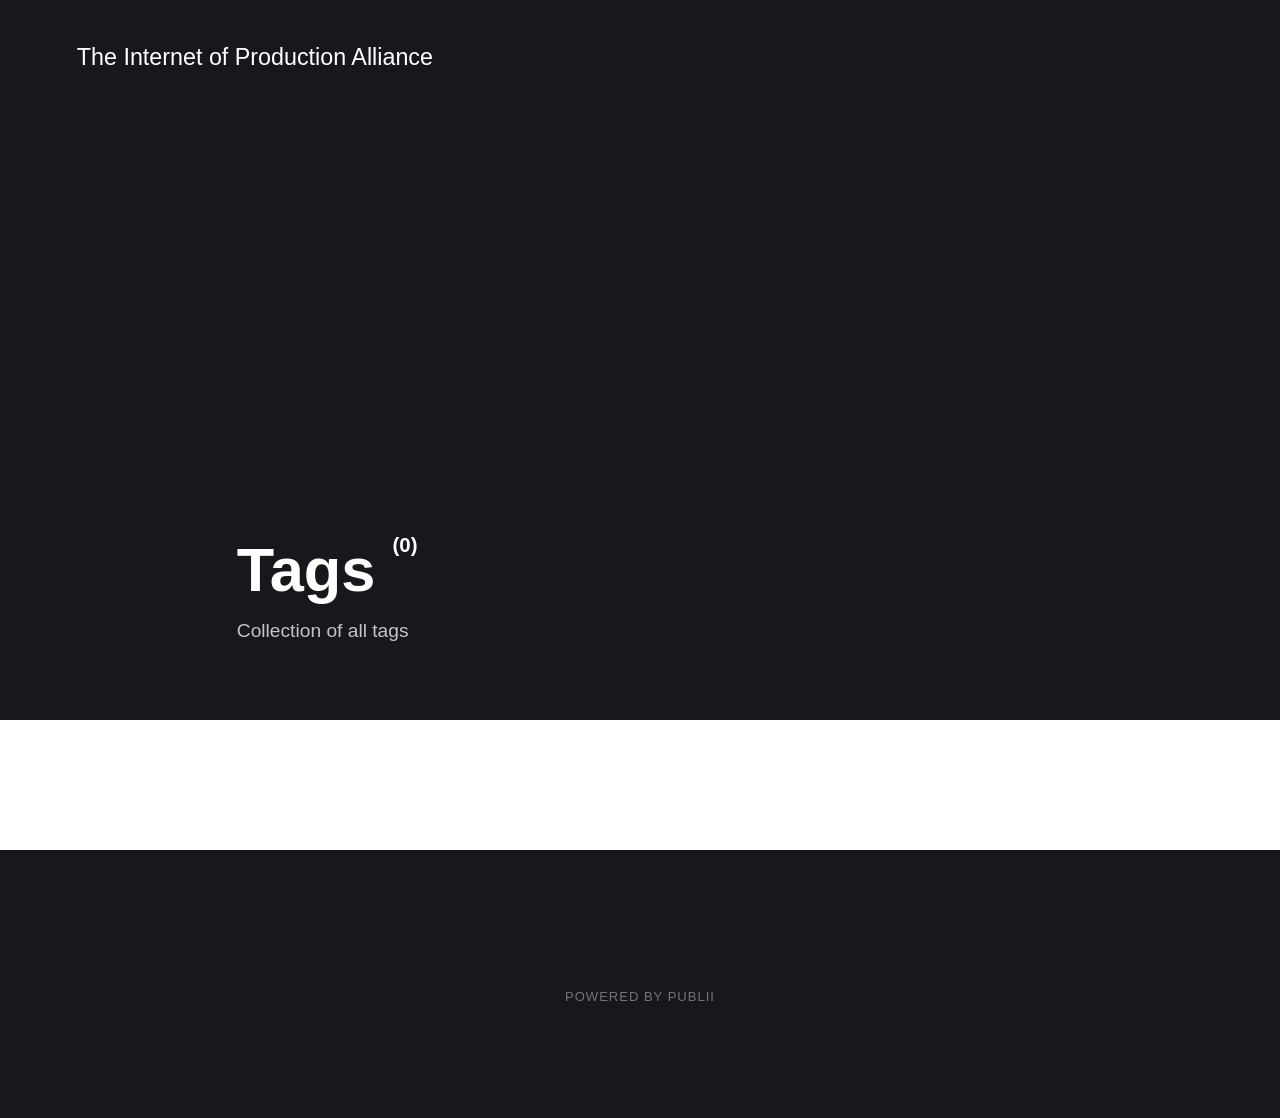
<file: tags/index.html>
<!DOCTYPE html><html lang="en-gb"><head><meta charset="utf-8"><meta http-equiv="X-UA-Compatible" content="IE=edge"><meta name="viewport" content="width=device-width,initial-scale=1"><title>All tags - The Internet of Production Alliance</title><meta name="robots" content="noindex, follow"><meta name="generator" content="Publii Open-Source CMS for Static Site"><link rel="stylesheet" href="./../assets/css/style.css?v=e2ea34ff3a90361e8464f530cc25bb71"><script type="application/ld+json">{"@context":"http://schema.org","@type":"Organization","name":"The Internet of Production Alliance","url":"./../"}</script></head><body><div class="site-container"><header class="top" id="js-header"><a class="logo" href="./../">The Internet of Production Alliance</a></header><main><div class="hero"><header class="hero__content"><div class="wrapper"><h1>Tags <sup>(0)</sup></h1><p>Collection of all tags</p></div></header></div><div class="wrapper"><ul class="feed feed--grid"></ul></div></main><footer class="footer"><div class="footer__copyright"><p>Powered by Publii</p></div><button onclick="backToTopFunction()" id="backToTop" class="footer__bttop" aria-label="Back to top" title="Back to top"><svg><use xlink:href="./../assets/svg/svg-map.svg#toparrow"/></svg></button></footer></div><script>window.publiiThemeMenuConfig = {    
        mobileMenuMode: 'sidebar',
        animationSpeed: 300,
        submenuWidth: 'auto',
        doubleClickTime: 500,
        mobileMenuExpandableSubmenus: true, 
        relatedContainerForOverlayMenuSelector: '.top',
   };</script><script defer="defer" src="./../assets/js/scripts.min.js?v=6ca8b60e6534a3888de1205e82df8528"></script><script>var images = document.querySelectorAll('img[loading]');

        for (var i = 0; i < images.length; i++) {
            if (images[i].complete) {
                images[i].classList.add('is-loaded');
            } else {
                images[i].addEventListener('load', function () {
                    this.classList.add('is-loaded');
                }, false);
            }
        }</script></body></html>
</file>
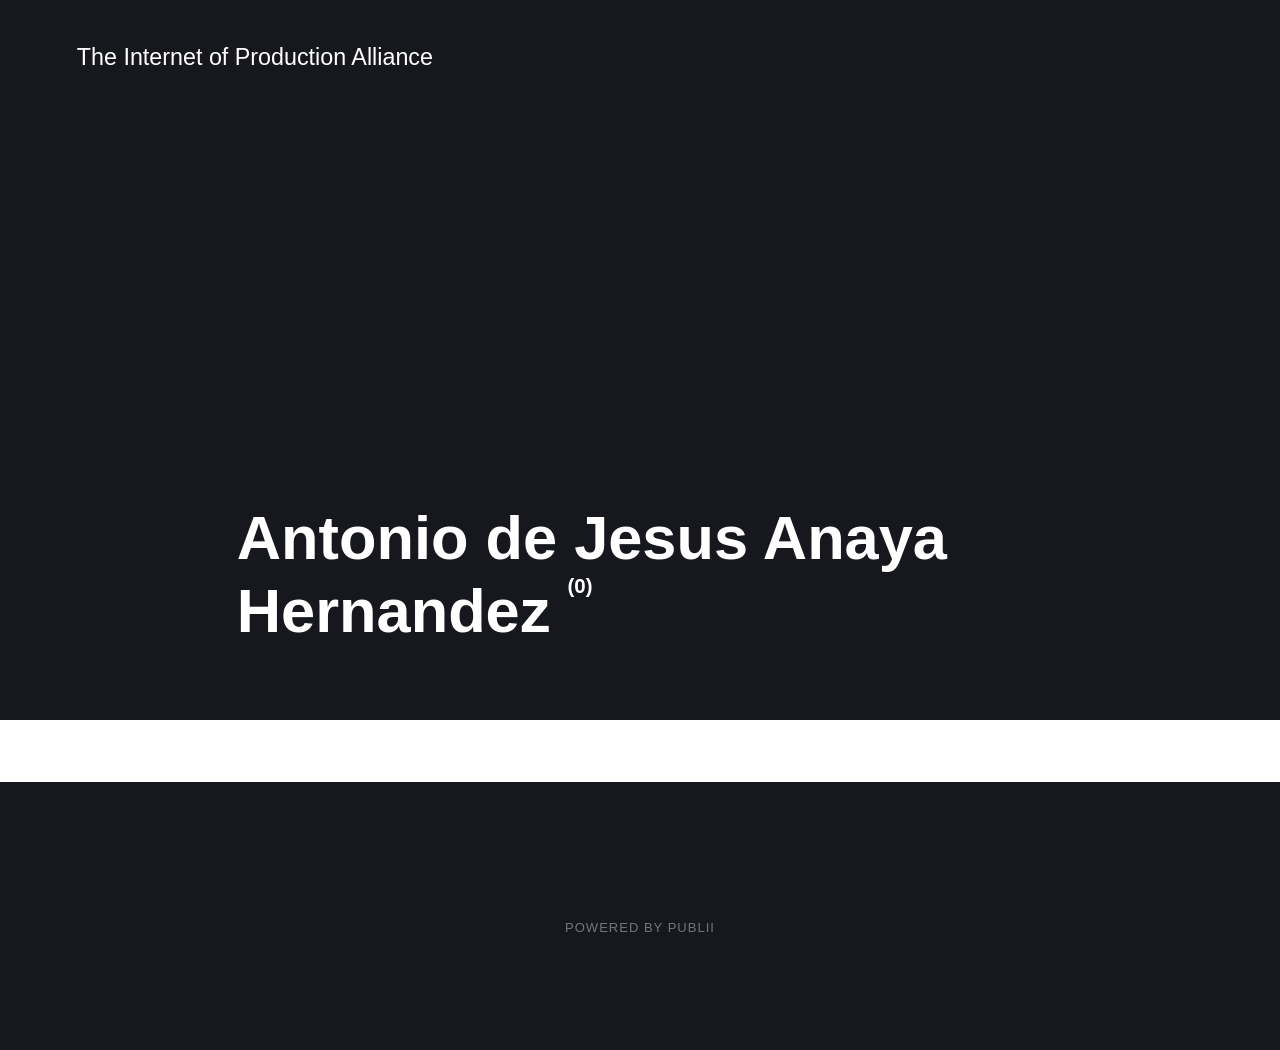
<file: authors/antonio-de-jesus-anaya-hernandez/index.html>
<!DOCTYPE html><html lang="en-gb"><head><meta charset="utf-8"><meta http-equiv="X-UA-Compatible" content="IE=edge"><meta name="viewport" content="width=device-width,initial-scale=1"><title>Author: Antonio de Jesus Anaya Hernandez - The Internet of Production Alliance</title><meta name="robots" content="noindex, follow"><meta name="generator" content="Publii Open-Source CMS for Static Site"><link rel="stylesheet" href="./../../assets/css/style.css?v=e2ea34ff3a90361e8464f530cc25bb71"><script type="application/ld+json">{"@context":"http://schema.org","@type":"Organization","name":"The Internet of Production Alliance","url":"./../../"}</script></head><body><div class="site-container"><header class="top" id="js-header"><a class="logo" href="./../../">The Internet of Production Alliance</a></header><main><div class="hero author"><header class="hero__content"><div class="wrapper"><h1>Antonio de Jesus Anaya Hernandez <sup>(0)</sup></h1></div></header></div><div class="feed"></div></main><footer class="footer"><div class="footer__copyright"><p>Powered by Publii</p></div><button onclick="backToTopFunction()" id="backToTop" class="footer__bttop" aria-label="Back to top" title="Back to top"><svg><use xlink:href="./../../assets/svg/svg-map.svg#toparrow"/></svg></button></footer></div><script>window.publiiThemeMenuConfig = {    
        mobileMenuMode: 'sidebar',
        animationSpeed: 300,
        submenuWidth: 'auto',
        doubleClickTime: 500,
        mobileMenuExpandableSubmenus: true, 
        relatedContainerForOverlayMenuSelector: '.top',
   };</script><script defer="defer" src="./../../assets/js/scripts.min.js?v=6ca8b60e6534a3888de1205e82df8528"></script><script>var images = document.querySelectorAll('img[loading]');

        for (var i = 0; i < images.length; i++) {
            if (images[i].complete) {
                images[i].classList.add('is-loaded');
            } else {
                images[i].addEventListener('load', function () {
                    this.classList.add('is-loaded');
                }, false);
            }
        }</script></body></html>
</file>
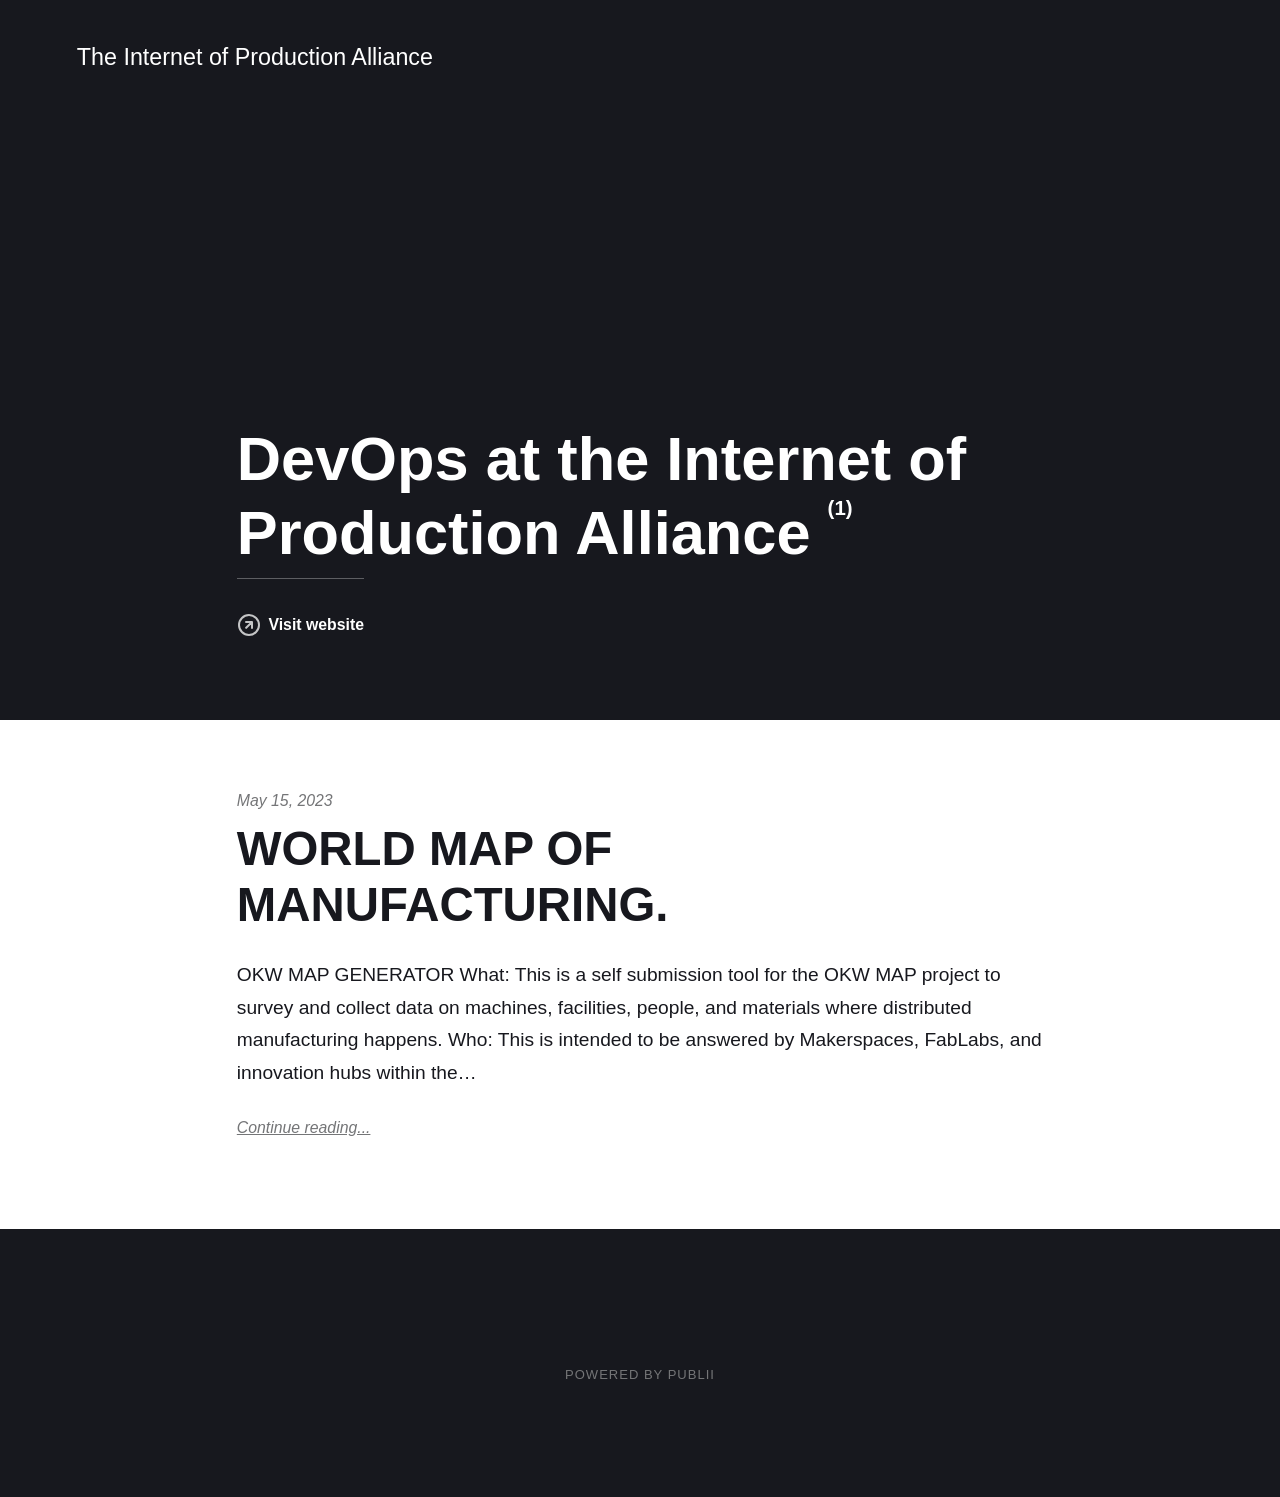
<file: authors/devops-at-the-internet-of-production-alliance/index.html>
<!DOCTYPE html><html lang="en-gb"><head><meta charset="utf-8"><meta http-equiv="X-UA-Compatible" content="IE=edge"><meta name="viewport" content="width=device-width,initial-scale=1"><title>Author: DevOps at the Internet of Production Alliance - The Internet of Production Alliance</title><meta name="robots" content="noindex, follow"><meta name="generator" content="Publii Open-Source CMS for Static Site"><link rel="stylesheet" href="./../../assets/css/style.css?v=e2ea34ff3a90361e8464f530cc25bb71"><script type="application/ld+json">{"@context":"http://schema.org","@type":"Organization","name":"The Internet of Production Alliance","url":"./../../"}</script></head><body><div class="site-container"><header class="top" id="js-header"><a class="logo" href="./../../">The Internet of Production Alliance</a></header><main><div class="hero author"><header class="hero__content"><div class="wrapper"><h1>DevOps at the Internet of Production Alliance <sup>(1)</sup></h1><p class="post__meta post__meta--author author__website"><svg height="24" width="24" stroke="currentColor" stroke-width="2" aria-hidden="true"><use xlink:href="./../../assets/svg/svg-map.svg#website"/></svg> <a href="https://internetofproduction.org" target="_blank" rel="nofollow noreferrer noopener">Visit website</a></p></div></header></div><div class="feed"><article class="feed__item"><header class="wrapper"><div class="feed__meta"><time datetime="2023-05-15T11:43" class="feed__date">May 15, 2023</time></div><h2><a href="./../../open-know-where-2.html">WORLD MAP OF MANUFACTURING.</a></h2></header><div class="wrapper"><p>OKW MAP GENERATOR What: This is a self submission tool for the OKW MAP project to survey and collect data on machines, facilities, people, and materials where distributed manufacturing happens. Who: This is intended to be answered by Makerspaces, FabLabs, and innovation hubs within the&hellip;</p><a href="./../../open-know-where-2.html" class="readmore feed__readmore">Continue reading...</a></div></article></div></main><footer class="footer"><div class="footer__copyright"><p>Powered by Publii</p></div><button onclick="backToTopFunction()" id="backToTop" class="footer__bttop" aria-label="Back to top" title="Back to top"><svg><use xlink:href="./../../assets/svg/svg-map.svg#toparrow"/></svg></button></footer></div><script>window.publiiThemeMenuConfig = {    
        mobileMenuMode: 'sidebar',
        animationSpeed: 300,
        submenuWidth: 'auto',
        doubleClickTime: 500,
        mobileMenuExpandableSubmenus: true, 
        relatedContainerForOverlayMenuSelector: '.top',
   };</script><script defer="defer" src="./../../assets/js/scripts.min.js?v=6ca8b60e6534a3888de1205e82df8528"></script><script>var images = document.querySelectorAll('img[loading]');

        for (var i = 0; i < images.length; i++) {
            if (images[i].complete) {
                images[i].classList.add('is-loaded');
            } else {
                images[i].addEventListener('load', function () {
                    this.classList.add('is-loaded');
                }, false);
            }
        }</script></body></html>
</file>
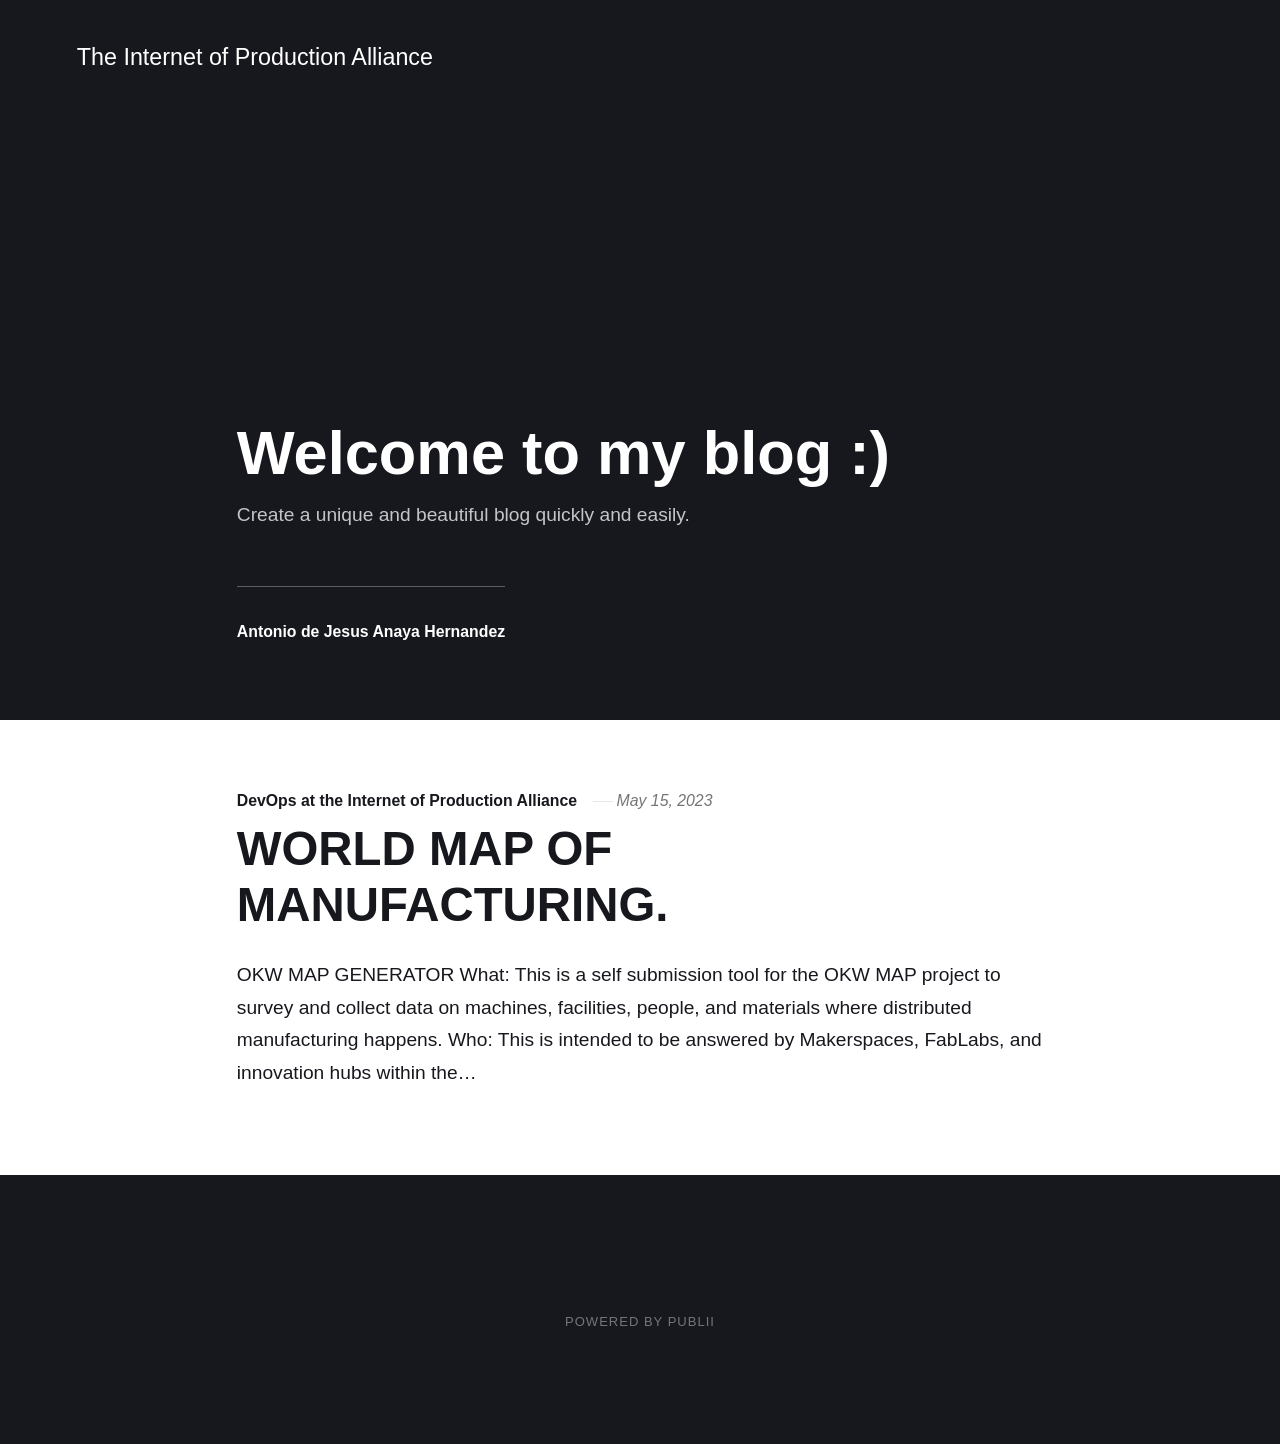
<file: index_0.html>
<!DOCTYPE html><html lang="en-gb"><head><meta charset="utf-8"><meta http-equiv="X-UA-Compatible" content="IE=edge"><meta name="viewport" content="width=device-width,initial-scale=1"><title>The Internet of Production Alliance</title><meta name="generator" content="Publii Open-Source CMS for Static Site"><link rel="canonical" href="./"><link rel="stylesheet" href="./assets/css/style.css?v=e2ea34ff3a90361e8464f530cc25bb71"><script type="application/ld+json">{"@context":"http://schema.org","@type":"Organization","name":"The Internet of Production Alliance","url":"./"}</script></head><body><div class="site-container"><header class="top" id="js-header"><a class="logo" href="./">The Internet of Production Alliance</a></header><main><div class="hero"><header class="hero__content"><div class="wrapper"><h1>Welcome to my blog :)</h1><p>Create a unique and beautiful blog quickly and easily.</p><div class="post__meta post__meta--author"><a href="./authors/antonio-de-jesus-anaya-hernandez/" class="feed__author">Antonio de Jesus Anaya Hernandez</a></div></div></header></div><div class="feed"><article class="feed__item"><header class="wrapper"><div class="feed__meta"><a href="./authors/devops-at-the-internet-of-production-alliance/" class="feed__author">DevOps at the Internet of Production Alliance</a> <time datetime="2023-05-15T11:43" class="feed__date">May 15, 2023</time></div><h2><a href="./open-know-where-2.html">WORLD MAP OF MANUFACTURING.</a></h2></header><div class="wrapper"><p>OKW MAP GENERATOR What: This is a self submission tool for the OKW MAP project to survey and collect data on machines, facilities, people, and materials where distributed manufacturing happens. Who: This is intended to be answered by Makerspaces, FabLabs, and innovation hubs within the&hellip;</p></div></article></div></main><footer class="footer"><div class="footer__copyright"><p>Powered by Publii</p></div><button onclick="backToTopFunction()" id="backToTop" class="footer__bttop" aria-label="Back to top" title="Back to top"><svg><use xlink:href="./assets/svg/svg-map.svg#toparrow"/></svg></button></footer></div><script>window.publiiThemeMenuConfig = {    
        mobileMenuMode: 'sidebar',
        animationSpeed: 300,
        submenuWidth: 'auto',
        doubleClickTime: 500,
        mobileMenuExpandableSubmenus: true, 
        relatedContainerForOverlayMenuSelector: '.top',
   };</script><script defer="defer" src="./assets/js/scripts.min.js?v=6ca8b60e6534a3888de1205e82df8528"></script><script>var images = document.querySelectorAll('img[loading]');

        for (var i = 0; i < images.length; i++) {
            if (images[i].complete) {
                images[i].classList.add('is-loaded');
            } else {
                images[i].addEventListener('load', function () {
                    this.classList.add('is-loaded');
                }, false);
            }
        }</script></body></html>
</file>
<file: assets/css/style.css>
:root{--page-margin:6vw;--entry-width:42rem;--navbar-height:4.4rem;--body-font:-apple-system,BlinkMacSystemFont,"Segoe UI",Roboto,Oxygen,Ubuntu,Cantarell,"Fira Sans","Droid Sans","Helvetica Neue",Arial,sans-serif,"Apple Color Emoji","Segoe UI Emoji","Segoe UI Symbol";--heading-font:-apple-system,BlinkMacSystemFont,"Segoe UI",Roboto,Oxygen,Ubuntu,Cantarell,"Fira Sans","Droid Sans","Helvetica Neue",Arial,sans-serif,"Apple Color Emoji","Segoe UI Emoji","Segoe UI Symbol";--logo-font:var(--body-font);--menu-font:var(--body-font);--font-weight-normal:400;--font-weight-bold:700;--headings-weight:700;--headings-transform:none;--line-height:1.7;--hero-height:80vh;--hero-bg:#17181E;--hero-heading-color:#FFFFFF;--hero-text-color:rgba(255,255,255,0.75);--hero-link-color:#FFFFFF;--hero-link-color-hover:rgba(255,255,255,0.75);--hero-border-color:rgba(255,255,255,0.3);--white:#FFFFFF;--white-rgb:255,255,255;--black:#000000;--dark:#17181E;--gray:#747577;--light:#E6E7EB;--lighter:#F3F3F3;--page-bg:#FFFFFF;--section-bg:#17181E;--color:#D73A42;--color-rgb:215,58,66;--text-color:#17181E;--headings-color:#17181E;--link-color:#17181E;--link-color-hover:#D73A42;--nav-link-color:rgba(255,255,255,1);--nav-link-color-hover:rgba(255,255,255,.7);--logo-color:#FFFFFF;--highlight-color:#F6DC90;--highlight-color-rgb:246,220,144;--info-color:#A8D8FF;--info-color-rgb:168,216,255;--success-color:#A4E4B2;--success-color-rgb:164,228,178;--warning-color:#FFC1BF;--warning-color-rgb:255,193,191}@media all and (min-width:56.25em){:root{--navbar-height:6rem}}*,:after,:before{-webkit-box-sizing:border-box;box-sizing:border-box;margin:0;padding:0}article,aside,footer,header,hgroup,main,nav,section{display:block}li{list-style:none}img{height:auto;max-width:100%;vertical-align:top}button,input,select,textarea{font:inherit}address{font-style:normal}.facebook{background:#3b5998}.twitter{background:#55acee}.mix{background:#fd8235}.instagram{background:#405de6}.vimeo{background:#1ab7ea}.pinterest{background:#bd081c}.youtube{background:#cd201f}.linkedin{background:#007bb6}.buffer{background:#333}.whatsapp{background:#25d366}::-moz-selection{background:var(--color);color:var(--white)}::selection{background:var(--color);color:var(--white)}html{font-size:1.1rem;font-smooth:always;-webkit-font-smoothing:antialiased;-moz-osx-font-smoothing:grayscale;scroll-behavior:smooth}@media screen and (min-width:20rem){html{font-size:calc(1.1rem + .1 * ((100vw - 20rem) / 50))}}@media screen and (min-width:70rem){html{font-size:1.2rem}}html.no-scroll{overflow:hidden;position:fixed}body{background:var(--page-bg);color:var(--text-color);font-family:var(--body-font);font-weight:var(--font-weight-normal);line-height:var(--line-height);-ms-scroll-chaining:none;overscroll-behavior:none}a{color:var(--link-color);text-decoration:none;-webkit-transition:all .24s ease-out;-o-transition:all .24s ease-out;transition:all .24s ease-out}a:hover{color:var(--link-color-hover)}a:active{color:var(--link-color-hover)}a:focus{outline:0}.invert{color:var(--link-color-hover);text-decoration:none;-webkit-transition:all .24s ease-out;-o-transition:all .24s ease-out;transition:all .24s ease-out}.invert:hover{color:var(--link-color)}.invert:active{color:var(--link-color)}.invert:focus{outline:0}dl,ol,p,ul{margin-top:calc(1.1333333333rem + .25vw)}blockquote,figure,hr,pre,table{margin-top:calc(1.7rem + .5vw);margin-bottom:calc(1.7rem + .5vw)}h1,h2,h3,h4,h5,h6{color:var(--headings-color);font-family:var(--heading-font);font-weight:var(--headings-weight);-webkit-hyphens:manual;-ms-hyphens:manual;hyphens:manual;line-height:1.2;margin-top:calc(1.7rem + 1vw);text-transform:var(--headings-transform)}.h1,h1{font-size:1.5710900065rem;font-family:var(--heading-font)}@media screen and (min-width:20rem){.h1,h1{font-size:calc(1.5710900065rem + 1.6242496345 * ((100vw - 20rem) / 50))}}@media screen and (min-width:70rem){.h1,h1{font-size:3.195339641rem}}.h2,h2{font-size:1.3808408252rem}@media screen and (min-width:20rem){.h2,h2{font-size:calc(1.3808408252rem + 1.0874829835 * ((100vw - 20rem) / 50))}}@media screen and (min-width:70rem){.h2,h2{font-size:2.4683238087rem}}.h3,h3{font-size:1.2136296308rem}@media screen and (min-width:20rem){.h3,h3{font-size:calc(1.2136296308rem + .4621997101 * ((100vw - 20rem) / 50))}}@media screen and (min-width:70rem){.h3,h3{font-size:1.6758293408rem}}.h4,h4{font-size:1.1377777785rem}@media screen and (min-width:20rem){.h4,h4{font-size:calc(1.1377777785rem + .1567604947 * ((100vw - 20rem) / 50))}}@media screen and (min-width:70rem){.h4,h4{font-size:1.2945382732rem}}.h5,h5{font-size:1.066666667rem}@media screen and (min-width:20rem){.h5,h5{font-size:calc(1.066666667rem + .0711111115 * ((100vw - 20rem) / 50))}}@media screen and (min-width:70rem){.h5,h5{font-size:1.1377777785rem}}.h6,h6{font-size:1rem}@media screen and (min-width:20rem){.h6,h6{font-size:calc(1rem + 0 * ((100vw - 20rem) / 50))}}@media screen and (min-width:70rem){.h6,h6{font-size:1rem}}h2+*,h3+*,h4+*,h5+*,h6+*{margin-top:calc(.5666666667rem + .25vw)}b,strong{font-weight:var(--font-weight-bold)}blockquote{color:var(--headings-color);font-family:var(--heading-font);padding:3.6833333333rem 0 0;position:relative;text-align:center;font-size:1.1377777785rem}@media screen and (min-width:20rem){blockquote{font-size:calc(1.1377777785rem + .2430630467 * ((100vw - 20rem) / 50))}}@media screen and (min-width:70rem){blockquote{font-size:1.3808408252rem}}blockquote::before{color:var(--dark);content:"“";font:normal 320%/0.9 Georgia,Times,Times New Roman,serif;top:.5666666667rem;position:absolute;left:50%;-webkit-transform:translate(-50%,0);-ms-transform:translate(-50%,0);transform:translate(-50%,0)}blockquote>:first-child{margin-top:0}ol,ul{margin-left:2rem}ol>li,ul>li{list-style:inherit;padding:0 0 .2833333333rem .85rem}dl dt{font-weight:var(--font-weight-bold)}pre{background-color:var(--lighter);font-size:.8239746086rem;padding:1.7rem;white-space:pre-wrap;word-wrap:break-word}pre>code{color:var(--text-color);display:inline-block;font-size:inherit;padding:0}code{background-color:var(--lighter);color:var(--color);font-size:.8239746086rem;font-family:Menlo,Monaco,Consolas,Courier New,monospace}table{border:1px solid var(--light);border-collapse:collapse;border-spacing:0;vertical-align:top;text-align:left;width:100%}table th{font-weight:var(--font-weight-bold);padding:.7083333333rem 1.1333333333rem}table td{border-top:1px solid var(--light);padding:.7083333333rem 1.1333333333rem}.table-striped tr:nth-child(2n){background:var(--lighter)}.table-bordered td,.table-bordered th{border:1px solid var(--light)}.table-title th{background:var(--lighter)}figcaption{clear:both;color:gray-2;font-style:italic;font-size:.7241964329rem;margin:.85rem 0 0;text-align:center}kbd{background:var(--dark);border-radius:2px;color:var(--white);font-family:Menlo,Monaco,Consolas,Courier New,monospace;font-size:.8789062495rem;padding:.1416666667rem .425rem}sub,sup{font-size:65%}small{font-size:.8789062495rem}.separator,hr{background:0 0;border:none;height:auto;line-height:1;max-width:none;text-align:center}.separator::before,hr::before{content:"···";color:var(--dark);font-size:1.2136296308rem;font-weight:var(--font-weight-bold);letter-spacing:1.1377777785rem;padding-left:1.1377777785rem}.separator--dot::before{content:"·";color:var(--dark);font-size:1.2136296308rem;font-weight:var(--font-weight-bold);letter-spacing:1.1377777785rem;padding-left:1.1377777785rem}.separator--long-line{position:relative}.separator--long-line::before{content:"";height:1.2136296308rem}.separator--long-line::after{border-top:1px solid var(--light);content:"";height:1px;position:absolute;width:100%;top:50%;left:0}.btn,[type=button],[type=submit],button{background:var(--color);border:1px solid var(--color);border-radius:2px;-webkit-box-shadow:0 4px 6px rgba(0,0,0,.1),0 1px 1px rgba(0,0,0,.08);box-shadow:0 4px 6px rgba(0,0,0,.1),0 1px 1px rgba(0,0,0,.08);color:var(--white);cursor:pointer;display:inline-block;font-family:var(--body-font);font-size:.6789341556rem;font-weight:var(--font-weight-bold);overflow:hidden;padding:.5666666667rem 1.4166666667rem;text-align:center;-webkit-transition:all .24s ease-out;-o-transition:all .24s ease-out;transition:all .24s ease-out;text-transform:uppercase;vertical-align:middle;will-change:transform}@media all and (max-width:19.9375em){.btn,[type=button],[type=submit],button{width:100%}}@media all and (max-width:37.4375em){.btn,[type=button],[type=submit],button{margin-bottom:.5666666667rem}}.btn:active,.btn:focus,.btn:hover,[type=button]:active,[type=button]:focus,[type=button]:hover,[type=submit]:active,[type=submit]:focus,[type=submit]:hover,button:active,button:focus,button:hover{-webkit-box-shadow:0 7px 14px rgba(0,0,0,.1),0 3px 6px rgba(0,0,0,.08);box-shadow:0 7px 14px rgba(0,0,0,.1),0 3px 6px rgba(0,0,0,.08);color:var(--white);-webkit-transform:translateY(-2px);-ms-transform:translateY(-2px);transform:translateY(-2px)}@media all and (min-width:20em){.btn+.btn,.btn+[type=button],.btn+[type=submit],.btn+button,[type=button]+.btn,[type=button]+[type=button],[type=button]+[type=submit],[type=button]+button,[type=submit]+.btn,[type=submit]+[type=button],[type=submit]+[type=submit],[type=submit]+button,button+.btn,button+[type=button],button+[type=submit],button+button{margin-left:.5666666667rem}}.btn:disabled,[type=button]:disabled,[type=submit]:disabled,button:disabled{background-color:var(--light);border-color:var(--light);color:var(--gray);cursor:not-allowed}[type=button],[type=submit],button{-webkit-appearance:none;-moz-appearance:none}::-webkit-search-cancel-button{-webkit-appearance:none}fieldset{border:1px solid var(--light);margin:calc(1.7rem + 1vw) 0 0;padding:1.7rem}fieldset>legend{margin-left:-1rem;padding:0 1rem}legend{font-weight:500;padding:0}label{font-weight:500;margin:0 1.1333333333rem .85rem 0}[type=email],[type=number],[type=search],[type=tel],[type=text],[type=url],select,textarea{background-color:var(--page-bg);border:none;border:1px solid var(--light);color:var(--text-color);font-size:1rem;outline:0;padding:.34rem .85rem;vertical-align:middle;width:100%;-webkit-appearance:none;-moz-appearance:none}@media all and (min-width:37.5em){[type=email],[type=number],[type=search],[type=tel],[type=text],[type=url],select,textarea{width:auto}}[type=email]:focus,[type=number]:focus,[type=search]:focus,[type=tel]:focus,[type=text]:focus,[type=url]:focus,select:focus,textarea:focus{border-color:var(--dark)}input[type=checkbox],input[type=radio]{opacity:0;position:absolute}input[type=checkbox]+label,input[type=radio]+label{position:relative;margin-left:-1px;cursor:pointer;padding:0}input[type=checkbox]+label:before,input[type=radio]+label:before{background-color:var(--white);border:1px solid var(--light);border-radius:2px;content:"";display:inline-block;height:1.4166666667rem;line-height:1.4166666667rem;margin-right:1.1333333333rem;vertical-align:middle;text-align:center;width:1.4166666667rem}input[type=checkbox]:checked+label:before,input[type=radio]:checked+label:before{content:"";background-image:url("data:image/svg+xml;charset=UTF-8,%3csvg xmlns='http://www.w3.org/2000/svg' viewBox='0 0 11 8'%3e%3cpolygon points='9.53 0 4.4 5.09 1.47 2.18 0 3.64 2.93 6.54 4.4 8 5.87 6.54 11 1.46 9.53 0' fill='%23d73a42'/%3e%3c/svg%3e");background-repeat:no-repeat;background-size:11px 8px;background-position:50% 50%}input[type=radio]+label:before{border-radius:50%}input[type=radio]:checked+label:before{background-image:url("data:image/svg+xml;charset=UTF-8,%3csvg xmlns='http://www.w3.org/2000/svg' viewBox='0 0 8 8'%3e%3ccircle cx='4' cy='4' r='4' fill='%23d73a42'/%3e%3c/svg%3e")}[type=file]{margin-bottom:1.7rem;width:100%}select{max-width:100%;width:auto;position:relative}select:not([multiple]){background:url('data:image/svg+xml;utf8,<svg xmlns="http://www.w3.org/2000/svg" viewBox="0 0 6 6"><polygon points="3 6 3 6 0 0 6 0 3 6" fill="%238a8b8c"/></svg>') no-repeat 90% 50%;background-size:8px;padding-right:3.4rem}select[multiple]{border:1px solid var(--light);padding:1.7rem;width:100%}select[multiple]:hover{border-color:var(--light)}select[multiple]:focus{border-color:var(--dark)}select[multiple]:disabled{background-color:var(--light);cursor:not-allowed}select[multiple]:disabled:hover{border-color:var(--light)}textarea{display:block;overflow:auto;resize:vertical;max-width:100%}.top{-webkit-box-align:center;-ms-flex-align:center;align-items:center;display:-webkit-box;display:-ms-flexbox;display:flex;height:var(--navbar-height);position:absolute;padding:0 var(--page-margin);-webkit-transition:background .5s ease;-o-transition:background .5s ease;transition:background .5s ease;width:100%;z-index:2}@media all and (min-width:56.25em){.top{-webkit-box-pack:justify;-ms-flex-pack:justify;justify-content:space-between;height:var(--navbar-height)}}.top.is-visible{background:var(--section-bg);-webkit-box-shadow:0 3px 10px 0 rgba(0,0,0,.06);box-shadow:0 3px 10px 0 rgba(0,0,0,.06);opacity:1;position:fixed;-webkit-transform:translate(0,0);-ms-transform:translate(0,0);transform:translate(0,0);-webkit-transition:height .3s,background .3s,opacity .24s,-webkit-transform .24s;transition:height .3s,background .3s,opacity .24s,-webkit-transform .24s;-o-transition:transform .24s,height .3s,background .3s,opacity .24s;transition:transform .24s,height .3s,background .3s,opacity .24s;transition:transform .24s,height .3s,background .3s,opacity .24s,-webkit-transform .24s;width:100%}@media all and (min-width:56.25em){.top.is-hidden{opacity:0;-webkit-transform:translate(0,-86px);-ms-transform:translate(0,-86px);transform:translate(0,-86px);-webkit-transition:background .3s,color .3s,opacity .24s,-webkit-transform .24s;transition:background .3s,color .3s,opacity .24s,-webkit-transform .24s;-o-transition:transform .24s,background .3s,color .3s,opacity .24s;transition:transform .24s,background .3s,color .3s,opacity .24s;transition:transform .24s,background .3s,color .3s,opacity .24s,-webkit-transform .24s}}.logo{color:var(--logo-color)!important;font-size:1.2136296308rem;font-family:var(--logo-font);font-weight:var(--font-weight-normal);margin-right:auto}.logo>img{max-height:calc(3.9666666667rem + 1vw);width:auto}.search{-webkit-box-ordinal-group:3;-ms-flex-order:2;order:2}@media all and (min-width:56.25em){.search{-webkit-box-ordinal-group:4;-ms-flex-order:3;order:3}}.search__btn{border:none!important;background:0 0!important;-webkit-box-shadow:none!important;box-shadow:none!important;margin:0;padding:.5666666667rem;width:auto}@media all and (min-width:56.25em){.search__btn{margin-left:1rem;padding-right:0}}.search__btn:focus,.search__btn:hover{-webkit-transform:translateY(0);-ms-transform:translateY(0);transform:translateY(0)}.search__btn:focus>svg,.search__btn:hover>svg{fill:rgba(255,255,255,0.7)}.search__btn>svg{display:block;fill:var(--white);height:15px;-webkit-transition:all .24s ease;-o-transition:all .24s ease;transition:all .24s ease;width:15px}.search__form{-ms-flex-preferred-size:90%;flex-basis:90%}.search__input{background:0 0;border:none!important;color:var(--white);display:none;font-family:var(--heading-font);margin:0!important;opacity:0;padding:0;width:100%;font-size:1.2136296308rem}@media screen and (min-width:20rem){.search__input{font-size:calc(1.2136296308rem + .3574603758 * ((100vw - 20rem) / 50))}}@media screen and (min-width:70rem){.search__input{font-size:1.5710900065rem}}.search__close{background:0 0!important;-webkit-box-shadow:none!important;box-shadow:none!important;border:none;color:transparent;cursor:pointer;margin:0!important;opacity:0;padding:0;height:1.6rem;width:1.6rem;position:relative;text-indent:-999rem}.search__close:after,.search__close:before{background-color:var(--white);content:"";left:1rem;height:1.6rem;opacity:1;position:absolute;width:1px;top:0;-webkit-transform:rotate(45deg);-ms-transform:rotate(45deg);transform:rotate(45deg);-webkit-transition:all .14s ease-out;-o-transition:all .14s ease-out;transition:all .14s ease-out}.search__close:after{-webkit-transform:rotate(-45deg);-ms-transform:rotate(-45deg);transform:rotate(-45deg)}.search__close:hover{-webkit-transform:translateY(0);-ms-transform:translateY(0);transform:translateY(0)}.search__close:hover:after,.search__close:hover:before{background-color:rgba(255,255,255,.7)}.search__overlay{background-color:var(--section-bg);-webkit-box-shadow:0 3px 3px rgba(0,0,0,.05);box-shadow:0 3px 3px rgba(0,0,0,.05);left:0;opacity:0;position:fixed;-webkit-transition:all .24s ease-out;-o-transition:all .24s ease-out;transition:all .24s ease-out;top:0;visibility:hidden;width:100%;z-index:2005}.search__overlay-inner{-webkit-box-align:center;-ms-flex-align:center;align-items:center;display:-webkit-box;display:-ms-flexbox;display:flex;height:4.4rem;-webkit-box-pack:justify;-ms-flex-pack:justify;justify-content:space-between;padding:0 var(--page-margin)}@media all and (min-width:56.25em){.search__overlay-inner{height:6rem}}.search__overlay.expanded{-webkit-transform:translate(0,0);-ms-transform:translate(0,0);transform:translate(0,0);opacity:1;display:block;visibility:visible}.search__overlay.expanded .search__input{-webkit-animation:slideininput .24s .12s forwards;animation:slideininput .24s .12s forwards;display:block}@-webkit-keyframes slideininput{60%{opacity:0}100%{opacity:1}}@keyframes slideininput{60%{opacity:0}100%{opacity:1}}.search__overlay.expanded .search__close{-webkit-animation:slideinclose .24s .12s forwards;animation:slideinclose .24s .12s forwards}@-webkit-keyframes slideinclose{60%{opacity:0}100%{opacity:1}}@keyframes slideinclose{60%{opacity:0}100%{opacity:1}}.navbar{-webkit-box-ordinal-group:4;-ms-flex-order:3;order:3}.navbar .navbar__menu{display:-webkit-box;display:-ms-flexbox;display:flex;-ms-flex-wrap:wrap;flex-wrap:wrap;list-style:none;margin:0;padding:0}@media all and (max-width:56.1875em){.navbar .navbar__menu{display:none}}.navbar .navbar__menu li{font-family:var(--menu-font);display:block;font-size:.7724761953rem;line-height:var(--line-height);font-weight:500;padding:0;position:relative;text-transform:uppercase;width:auto}.navbar .navbar__menu li a,.navbar .navbar__menu li span[aria-haspopup=true]{color:var(--nav-link-color);display:block;padding:0 .5666666667rem;-webkit-transition:all .24s ease-out;-o-transition:all .24s ease-out;transition:all .24s ease-out}.navbar .navbar__menu li a:active,.navbar .navbar__menu li a:focus,.navbar .navbar__menu li a:hover,.navbar .navbar__menu li span[aria-haspopup=true]:active,.navbar .navbar__menu li span[aria-haspopup=true]:focus,.navbar .navbar__menu li span[aria-haspopup=true]:hover{color:var(--nav-link-color-hover)}.navbar .navbar__menu li span{color:var(--nav-link-color);cursor:default;display:block;padding:0 .5666666667rem}.navbar .navbar__menu>li:hover>a,.navbar .navbar__menu>li:hover>span[aria-haspopup=true]{color:var(--nav-link-color-hover)}.navbar .has-submenu:active>.navbar__submenu,.navbar .has-submenu:focus>.navbar__submenu,.navbar .has-submenu:hover>.navbar__submenu{left:0;opacity:1;-webkit-transform:scale(1);-ms-transform:scale(1);transform:scale(1);visibility:visible;margin-top:.85rem}.navbar .has-submenu:active>.navbar__submenu:before,.navbar .has-submenu:focus>.navbar__submenu:before,.navbar .has-submenu:hover>.navbar__submenu:before{content:"";height:.85rem;position:absolute;width:100%;top:-.85rem}.navbar .has-submenu:active>.navbar__submenu.is-right-submenu,.navbar .has-submenu:focus>.navbar__submenu.is-right-submenu,.navbar .has-submenu:hover>.navbar__submenu.is-right-submenu{left:auto;right:0;-webkit-transform-origin:right top;-ms-transform-origin:right top;transform-origin:right top}.navbar .has-submenu .has-submenu:active>.navbar__submenu,.navbar .has-submenu .has-submenu:focus>.navbar__submenu,.navbar .has-submenu .has-submenu:hover>.navbar__submenu{top:0;margin-top:0}.navbar .has-submenu .has-submenu:active>.navbar__submenu.is-right-submenu,.navbar .has-submenu .has-submenu:focus>.navbar__submenu.is-right-submenu,.navbar .has-submenu .has-submenu:hover>.navbar__submenu.is-right-submenu{top:0;margin-top:0}.navbar .navbar__submenu{background:var(--section-bg);-webkit-box-shadow:0 5px 5px rgba(0,0,0,.25);box-shadow:0 5px 5px rgba(0,0,0,.25);left:-9999px;list-style-type:none;margin:0;padding:10px 0;position:absolute;visibility:hidden;white-space:nowrap;z-index:1;opacity:0;-webkit-transform:scale(.8);-ms-transform:scale(.8);transform:scale(.8);-webkit-transform-origin:0 top;-ms-transform-origin:0 top;transform-origin:0 top;-webkit-transition:opacity .15s,-webkit-transform .3s cubic-bezier(.275, 1.375, .8, 1);transition:opacity .15s,-webkit-transform .3s cubic-bezier(.275, 1.375, .8, 1);-o-transition:opacity .15s,transform .3s cubic-bezier(.275, 1.375, .8, 1);transition:opacity .15s,transform .3s cubic-bezier(.275, 1.375, .8, 1);transition:opacity .15s,transform .3s cubic-bezier(.275, 1.375, .8, 1),-webkit-transform .3s cubic-bezier(.275, 1.375, .8, 1)}.navbar .navbar__submenu__submenu{z-index:2}.navbar .navbar__submenu li{line-height:1.5;font-size:.7241964329rem}.navbar .navbar__submenu li a,.navbar .navbar__submenu li span[aria-haspopup=true]{color:var(--nav-link-color-hover)!important;padding:.5666666667rem 1.4166666667rem;-webkit-transition:all .24s ease;-o-transition:all .24s ease;transition:all .24s ease}.navbar .navbar__submenu li a:active,.navbar .navbar__submenu li a:focus,.navbar .navbar__submenu li a:hover,.navbar .navbar__submenu li span[aria-haspopup=true]:active,.navbar .navbar__submenu li span[aria-haspopup=true]:focus,.navbar .navbar__submenu li span[aria-haspopup=true]:hover{background:rgba(var(--white-rgb),.05);color:var(--nav-link-color)!important}.navbar .navbar__submenu li span{color:var(--nav-link-color-hover)!important;padding:.5666666667rem 1.4166666667rem}.navbar .navbar__submenu li:hover>a,.navbar .navbar__submenu li:hover>span[aria-haspopup=true]{color:var(--nav-link-color)!important}.navbar .navbar__toggle{background:var(--section-bg);-webkit-box-shadow:none;box-shadow:none;border:none;border-radius:3px;cursor:pointer;display:block;line-height:1;margin:0;overflow:visible;padding:1rem;position:relative;right:-1rem;text-transform:none;z-index:2004}@media all and (min-width:56.25em){.navbar .navbar__toggle{display:none}}.navbar .navbar__toggle:focus,.navbar .navbar__toggle:hover{-webkit-box-shadow:none;box-shadow:none;outline:0;-webkit-transform:none;-ms-transform:none;transform:none}.navbar .navbar__toggle-box{width:24px;height:14px;display:inline-block;position:relative}.navbar .navbar__toggle-inner{display:block;top:50%;text-indent:-9999999em}.navbar .navbar__toggle-inner::before{content:"";display:block;top:-6px}.navbar .navbar__toggle-inner::after{content:"";display:block;bottom:-6px}.navbar .navbar__toggle-inner,.navbar .navbar__toggle-inner::after,.navbar .navbar__toggle-inner::before{width:22px;height:2px;background-color:var(--white);position:absolute;-webkit-transition:opacity .14s ease-out,-webkit-transform;transition:opacity .14s ease-out,-webkit-transform;-o-transition:transform,opacity .14s ease-out;transition:transform,opacity .14s ease-out;transition:transform,opacity .14s ease-out,-webkit-transform}.navbar .navbar__toggle-inner{-webkit-transition-duration:75ms;-o-transition-duration:75ms;transition-duration:75ms;-webkit-transition-timing-function:cubic-bezier(0.55,0.055,0.675,0.19);-o-transition-timing-function:cubic-bezier(0.55,0.055,0.675,0.19);transition-timing-function:cubic-bezier(0.55,0.055,0.675,0.19)}.navbar .navbar__toggle-inner::before{-webkit-transition:top 75ms ease .12s,opacity 75ms ease;-o-transition:top 75ms ease .12s,opacity 75ms ease;transition:top 75ms ease .12s,opacity 75ms ease}.navbar .navbar__toggle-inner::after{-webkit-transition:bottom 75ms ease .12s,-webkit-transform 75ms cubic-bezier(.55, .055, .675, .19);transition:bottom 75ms ease .12s,-webkit-transform 75ms cubic-bezier(.55, .055, .675, .19);-o-transition:bottom 75ms ease .12s,transform 75ms cubic-bezier(.55, .055, .675, .19);transition:bottom 75ms ease .12s,transform 75ms cubic-bezier(.55, .055, .675, .19);transition:bottom 75ms ease .12s,transform 75ms cubic-bezier(.55, .055, .675, .19),-webkit-transform 75ms cubic-bezier(.55, .055, .675, .19)}.navbar .navbar__toggle.is-active .navbar__toggle-inner{-webkit-transform:rotate(45deg);-ms-transform:rotate(45deg);transform:rotate(45deg);-webkit-transition-delay:0.12s;-o-transition-delay:0.12s;transition-delay:0.12s;-webkit-transition-timing-function:cubic-bezier(0.215,0.61,0.355,1);-o-transition-timing-function:cubic-bezier(0.215,0.61,0.355,1);transition-timing-function:cubic-bezier(0.215,0.61,0.355,1)}.navbar .navbar__toggle.is-active .navbar__toggle-inner::before{top:0;opacity:0;-webkit-transition:top 75ms ease,opacity 75ms ease .12s;-o-transition:top 75ms ease,opacity 75ms ease .12s;transition:top 75ms ease,opacity 75ms ease .12s}.navbar .navbar__toggle.is-active .navbar__toggle-inner::after{bottom:0;-webkit-transform:rotate(-90deg);-ms-transform:rotate(-90deg);transform:rotate(-90deg);-webkit-transition:bottom 75ms ease,-webkit-transform 75ms cubic-bezier(.215, .61, .355, 1) .12s;transition:bottom 75ms ease,-webkit-transform 75ms cubic-bezier(.215, .61, .355, 1) .12s;-o-transition:bottom 75ms ease,transform 75ms cubic-bezier(.215, .61, .355, 1) .12s;transition:bottom 75ms ease,transform 75ms cubic-bezier(.215, .61, .355, 1) .12s;transition:bottom 75ms ease,transform 75ms cubic-bezier(.215, .61, .355, 1) .12s,-webkit-transform 75ms cubic-bezier(.215, .61, .355, 1) .12s}.navbar_mobile_overlay{background:var(--page-bg);height:calc(100vh - 4.4rem);left:0;opacity:1;overflow:auto;pointer-events:auto;position:fixed;top:4.4rem;-webkit-transition:all .3s cubic-bezier(0, 0, .3, 1);-o-transition:all .3s cubic-bezier(0, 0, .3, 1);transition:all .3s cubic-bezier(0, 0, .3, 1);width:100%;z-index:1001}.navbar_mobile_overlay.is-hidden{opacity:0;pointer-events:none}.navbar_mobile_overlay .navbar__menu{margin:24px}.navbar_mobile_overlay .navbar__menu li{list-style:none;margin:0;padding:0;text-align:center}.navbar_mobile_overlay .navbar__menu li a,.navbar_mobile_overlay .navbar__menu li span{color:var(--dark);display:block;padding:.5666666667rem;position:relative}.navbar_mobile_overlay .navbar__menu li a:active,.navbar_mobile_overlay .navbar__menu li a:focus,.navbar_mobile_overlay .navbar__menu li a:hover,.navbar_mobile_overlay .navbar__menu li span:active,.navbar_mobile_overlay .navbar__menu li span:focus,.navbar_mobile_overlay .navbar__menu li span:hover{color:var(--dark)}.navbar_mobile_overlay .navbar__menu li a[aria-haspopup=true]::after,.navbar_mobile_overlay .navbar__menu li span[aria-haspopup=true]::after{content:"";width:0;height:0;border-style:solid;border-width:5px 5px 0 5px;border-color:currentColor transparent transparent transparent;left:.5666666667rem;top:15px;position:relative}.navbar_mobile_overlay .navbar__submenu{margin:0;padding:0;visibility:hidden}.navbar_mobile_overlay .navbar__submenu_wrapper{height:0;opacity:0;overflow:hidden;-webkit-transition:all .3s cubic-bezier(.275, 1.375, .8, 1);-o-transition:all .3s cubic-bezier(.275, 1.375, .8, 1);transition:all .3s cubic-bezier(.275, 1.375, .8, 1)}.navbar_mobile_overlay .navbar__submenu_wrapper.is-active{height:auto;opacity:1}.navbar_mobile_overlay .navbar__submenu_wrapper.is-active>.navbar__submenu{visibility:visible}.navbar_mobile_sidebar{background:var(--page-bg);-webkit-box-shadow:0 0 5px rgba(0,0,0,.25);box-shadow:0 0 5px rgba(0,0,0,.25);height:100vh;left:0;max-width:400px;overflow:auto;position:fixed;top:0;-webkit-transition:all .3s cubic-bezier(0, 0, .3, 1);-o-transition:all .3s cubic-bezier(0, 0, .3, 1);transition:all .3s cubic-bezier(0, 0, .3, 1);width:80%;z-index:1001}.navbar_mobile_sidebar.is-hidden{left:-400px}.navbar_mobile_sidebar .navbar__menu{margin:24px}.navbar_mobile_sidebar .navbar__menu li{font-family:var(--menu-font);font-size:16px;list-style:none;line-height:1.3;margin:0;padding:0}.navbar_mobile_sidebar .navbar__menu li .is-separator,.navbar_mobile_sidebar .navbar__menu li a{color:var(--dark);display:block;padding:10px 20px 10px 0;position:relative}.navbar_mobile_sidebar .navbar__menu li .is-separator:active,.navbar_mobile_sidebar .navbar__menu li .is-separator:focus,.navbar_mobile_sidebar .navbar__menu li .is-separator:hover,.navbar_mobile_sidebar .navbar__menu li a:active,.navbar_mobile_sidebar .navbar__menu li a:focus,.navbar_mobile_sidebar .navbar__menu li a:hover{color:var(--dark)}.navbar_mobile_sidebar .navbar__menu li .is-separator[aria-haspopup=true]::after,.navbar_mobile_sidebar .navbar__menu li a[aria-haspopup=true]::after{content:"";width:0;height:0;border-style:solid;border-width:5px 5px 0 5px;border-color:currentColor transparent transparent transparent;right:0;top:18px;position:absolute}.navbar_mobile_sidebar .navbar__submenu{margin:0 0 0 24px;padding:0;visibility:hidden}.navbar_mobile_sidebar .navbar__submenu_wrapper{height:0;opacity:0;overflow:hidden;-webkit-transition:all .3s cubic-bezier(.275, 1.375, .8, 1);-o-transition:all .3s cubic-bezier(.275, 1.375, .8, 1);transition:all .3s cubic-bezier(.275, 1.375, .8, 1)}.navbar_mobile_sidebar .navbar__submenu_wrapper.is-active{height:auto;opacity:1}.navbar_mobile_sidebar .navbar__submenu_wrapper.is-active>.navbar__submenu{visibility:visible}.navbar_mobile_sidebar__overlay{background:rgba(0,0,0,.5);height:100%;opacity:1;pointer-events:auto;position:fixed;top:0;-webkit-transition:all .3s cubic-bezier(0, 0, .3, 1);-o-transition:all .3s cubic-bezier(0, 0, .3, 1);transition:all .3s cubic-bezier(0, 0, .3, 1);width:100%;z-index:10}.navbar_mobile_sidebar__overlay.is-hidden{opacity:0;pointer-events:none}.site-container{background:var(--page-bg);max-width:100%;overflow:hidden}.wrapper{-webkit-box-sizing:content-box;box-sizing:content-box;max-width:var(--entry-width);margin:0 auto;padding:0 var(--page-margin)}.readmore{display:inline-block;color:var(--gray);font-size:.8239746086rem;font-style:italic;text-decoration:underline;-webkit-text-decoration-skip:ink;text-decoration-skip-ink:auto}.hero{background:var(--hero-bg);height:var(--hero-height);position:relative;top:0;z-index:1}.hero__content{bottom:10%;color:var(--hero-text-color);left:50%;position:absolute;-webkit-transform:translate(-50%,0);-ms-transform:translate(-50%,0);transform:translate(-50%,0);width:100%;z-index:2}.hero__content h1{color:var(--hero-heading-color)}.hero__content h1>sup{font-size:1.066666667rem;vertical-align:top}.hero__content h1+p{margin-top:calc(.2833333333rem + .25vw)}.hero__content a{font-weight:700}.hero__content a{color:var(--hero-link-color);text-decoration:none;-webkit-transition:all .24s ease-out;-o-transition:all .24s ease-out;transition:all .24s ease-out}.hero__content a:hover{color:var(--hero-link-color-hover)}.hero__content a:active{color:var(--hero-link-color)}.hero__content a:focus{outline:0}.hero__image{height:100%;margin:0;position:absolute;width:100%}.hero__image--overlay::after{content:"";display:block;height:100%;left:0;position:absolute;top:0;width:100%}.hero__image>img{display:block;height:inherit;-o-object-fit:cover;object-fit:cover;width:inherit}.hero__image>figcaption{background:var(--page-bg);border-radius:2px;bottom:1rem;color:var(--text-color);display:block;padding:0 .34rem;position:absolute;text-align:right;right:var(--page-margin);z-index:3}.feed__item{margin-top:calc(2.55rem + 1.5vw);padding-bottom:calc(.5666666667rem + 1vw)}.feed__image{-webkit-box-sizing:content-box;box-sizing:content-box;margin:calc(1.7rem + 1vw) auto;max-width:calc(var(--entry-width) + 20%);padding:0 6vw}.feed__image>img{display:inline-block;height:auto;width:100%}.feed__meta{-webkit-box-align:center;-ms-flex-align:center;align-items:center;color:gray-2;display:-webkit-box;display:-ms-flexbox;display:flex;font-size:.8239746086rem;margin-bottom:calc(-1.4166666667rem - 1vw)}.feed__author{font-family:var(--menu-font);font-weight:var(--font-weight-bold)}.feed__date{color:var(--gray);font-style:italic}.feed__author+.feed__date{margin-left:.85rem}.feed__author+.feed__date::before{content:"";background:var(--light);display:inline-block;height:1px;margin-right:4px;width:1rem;vertical-align:middle}.feed__readmore{margin-top:calc(1.1333333333rem + .25vw)}.feed--grid{display:-ms-grid;display:grid;-ms-grid-columns:100%;grid-template-columns:100%;grid-gap:calc(1.7rem + 1.5vw);margin-top:0;padding-top:calc(2.55rem + 1.5vw)}@media all and (min-width:37.5em){.feed--grid{-ms-grid-columns:1fr calc(1.7rem + 1.5vw) 1fr;grid-template-columns:repeat(2,1fr)}}.feed--grid h2{margin-top:0}.feed--grid sup{font-size:1.066666667rem;vertical-align:top}.post__image{display:inline-block}.post__image>img{display:inline-block}.post__image--left{float:left;margin-bottom:1.7rem;margin-right:1.7rem;max-width:50%}.post__image--right{float:right;margin-bottom:1.7rem;margin-left:1.7rem;max-width:50%}.post__image--center{display:block;margin-left:auto;margin-right:auto;text-align:center}.post__image--wide{display:block}@media all and (min-width:56.25em){.post__image--wide{margin-left:calc(-1 * var(--page-margin));margin-right:calc(-1 * var(--page-margin));text-align:center}.post__image--wide a,.post__image--wide img{display:block;height:auto;width:100%}}.post__image--full{display:block;margin-left:calc(-50vw + 50%);margin-right:calc(-50vw + 50%);text-align:center}.post__image--full a,.post__image--full img{display:block;height:auto;width:100%}.post__meta{color:gray-2;font-size:.8239746086rem;font-style:italic;margin-bottom:calc(-1.4166666667rem - 1vw)}.post__meta--author{border-top:1px solid var(--hero-border-color);font-style:normal;display:inline-block;margin-top:1.7rem;padding-top:1.4166666667rem}@media all and (min-width:37.5em){.post__meta--author{margin-top:2.8333333333rem;padding-top:1.7rem}}.post__author-thumb{border-radius:50%;height:1.7rem;margin-right:.5666666667rem;width:1.7rem}.post__entry{margin-top:calc(2.55rem + 1.5vw)}.post__entry>:first-child{margin-top:0}.post__entry a:not(.btn):not([type=button]):not([type=submit]):not(button):not(.post__toc a):not(.gallery__item a){color:var(--link-color-hover);text-decoration:underline;text-decoration-thickness:1px;text-underline-offset:0.2em;-webkit-text-decoration-skip:ink;text-decoration-skip-ink:auto}.post__entry a:not(.btn):not([type=button]):not([type=submit]):not(button):not(.post__toc a):not(.gallery__item a):active,.post__entry a:not(.btn):not([type=button]):not([type=submit]):not(button):not(.post__toc a):not(.gallery__item a):focus,.post__entry a:not(.btn):not([type=button]):not([type=submit]):not(button):not(.post__toc a):not(.gallery__item a):hover{color:var(--link-color)}.post__avatar-thumbs{border-radius:50%;height:4.5333333333rem;width:4.5333333333rem}.post__last-updated{color:var(--gray);font-size:.7724761953rem;font-style:italic;margin-top:2.2666666667rem}.post__last-updated+.post__tag{margin:1.1333333333rem 0 0}.post__tag{margin:2.2666666667rem 0 0;font-family:var(--menu-font);font-size:.8239746086rem}.post__tag>li{display:inline-block;margin-right:.2833333333rem;padding:0}.post__tag>li>a{background:var(--lighter);border-radius:1px;color:var(--dark);font-size:.7241964329rem;padding:.2833333333rem .85rem}.post__tag>li>a:hover{background:var(--light)}.post__share{display:-webkit-box;display:-ms-flexbox;display:flex;-ms-flex-wrap:wrap;flex-wrap:wrap;margin:calc(2.8333333333rem + 1vw) -.2833333333rem 0}.post__share>a{border-radius:2px;-webkit-box-flex:1;-ms-flex:1 1 auto;flex:1 1 auto;margin:.2833333333rem;line-height:0;padding:.7083333333rem 1.1333333333rem;-webkit-transition:all .24s ease-out;-o-transition:all .24s ease-out;transition:all .24s ease-out;text-align:center}.post__share>a:hover{-webkit-transform:translateY(-2px);-ms-transform:translateY(-2px);transform:translateY(-2px)}.post__share>a span{color:var(--white);font-family:var(--menu-font);font-size:.5967194723rem;font-weight:var(--font-weight-bold);margin-left:.2833333333rem;text-transform:uppercase}.post__share>a svg{fill:var(--white);height:18px;pointer-events:none;width:18px;vertical-align:middle}.post__bio{-webkit-box-align:center;-ms-flex-align:center;align-items:center;display:-webkit-box;display:-ms-flexbox;display:flex;margin:calc(3.4rem + 1vw) 0 calc(3.4rem + 2vw)}@media all and (min-width:37.5em){.post__bio::before{content:"";border-top:1px solid var(--light);height:1px;margin-right:2rem;width:20%}}.bio__avatar{border-radius:50%;-ms-flex-negative:0;flex-shrink:0;height:3rem;margin-right:1.2rem;width:3rem}@media all and (min-width:37.5em){.bio__avatar{height:4rem;margin-right:2rem;width:4rem}}.bio__name{font-family:var(--menu-font);font-size:1rem;font-weight:var(--font-weight-bold);margin:0}.bio__info>p{font-family:var(--body-font);font-size:.8239746086rem;line-height:1.5;margin:.5666666667rem 0 0}@media all and (min-width:37.5em){.bio__info>p{width:80%}}.post__nav{border-top:1px solid var(--light);margin-top:calc(2.55rem + 1vw);padding:2.55rem var(--page-margin) 2.8333333333rem;position:relative}@media all and (min-width:37.5em){.post__nav-inner{display:-webkit-box;display:-ms-flexbox;display:flex;-webkit-box-pack:justify;-ms-flex-pack:justify;justify-content:space-between}}@media all and (min-width:37.5em){.post__nav-next,.post__nav-prev{-webkit-box-align:center;-ms-flex-align:center;align-items:center;display:-webkit-box;display:-ms-flexbox;display:flex}}.post__nav-next svg,.post__nav-prev svg{fill:var(--gray)}@media all and (max-width:37.4375em){.post__nav-next svg,.post__nav-prev svg{display:none}}@media all and (min-width:37.5em){.post__nav-next{margin-left:auto;text-align:right}}@media all and (max-width:37.4375em){.post__nav-prev+.post__nav-next{margin-top:1.1333333333rem}}@media all and (min-width:37.5em){.post__nav-prev+.post__nav-next{margin-left:1.7rem}}.post__nav-link{font-family:var(--body-font);font-size:.8239746086rem;font-style:italic;line-height:1.5}@media all and (min-width:37.5em){.post__nav-link[rel=prev]{padding-left:.85rem}}@media all and (min-width:37.5em){.post__nav-link[rel=next]{padding-right:.85rem}}.post__nav-link>span{color:var(--gray);display:block;font-size:.7724761953rem;font-family:var(--menu-font);font-style:normal}.post__nav+.post__related{margin-top:0}.post__nav+.post__comments{border-top:1px solid var(--light);margin-top:0}.post__related{background:var(--lighter);margin-top:calc(2.55rem + 1vw);margin-bottom:calc(-2.55rem - 1vw);padding:calc(.85rem + 1vw) 0 calc(3.4rem + 3vw)}.related__item{margin-top:calc(3.4rem + 1vw)}.related__item::before{content:"";border-top:1px solid var(--light);display:block;height:1px;margin-bottom:2rem;width:20%}.post__related+.post__comments{border-top:none}.post+.post__comments{margin-top:0}.post+.post__comments .h5{margin-top:0}.post__comments{margin-top:calc(2.55rem + 1vw);overflow:hidden}.post__iframe,.post__video{position:relative;display:block;margin-top:calc(1.7rem + .5vw);margin-bottom:calc(1.7rem + .5vw);overflow:hidden;padding:0;width:100%}.post__iframe::before,.post__video::before{display:block;content:"";padding-top:56.25%}.post__iframe--21by9::before,.post__video--21by9::before{padding-top:42.857143%}.post__iframe--4by3::before,.post__video--4by3::before{padding-top:75%}.post__iframe--1by1::before,.post__video--1by1::before{padding-top:100%}.post__iframe>iframe,.post__iframe>video,.post__video>iframe,.post__video>video{border:none;height:100%;left:0;position:absolute;top:0;bottom:0;width:100%}.post__toc h3{font-size:1rem;margin:0}.post__toc ul{counter-reset:item;list-style:decimal;margin:calc(.5666666667rem + .25vw) 0 0 1rem}.post__toc ul li{counter-increment:item;padding:0}.post__toc ul ul{margin-top:0}.post__toc ul ul li{display:block}.post__toc ul ul li:before{content:counters(item, ".") ". ";margin-left:-20px}.banner{text-align:center}.banner--after-post{margin-top:calc(2.55rem + 1vw)}.author__avatar{border-radius:50%;height:3rem;margin-bottom:calc(-1.4166666667rem - 1vw);width:3rem}@media all and (min-width:37.5em){.author__avatar{height:4rem;width:4rem}}.author__website{-webkit-box-align:center;-ms-flex-align:center;align-items:center;display:-webkit-inline-box;display:-ms-inline-flexbox;display:inline-flex}.author__website a{font-family:var(--menu-font);font-weight:var(--font-weight-bold);margin-left:.4rem}.search-page__form{-webkit-box-align:start;-ms-flex-align:start;align-items:flex-start;display:-webkit-box;display:-ms-flexbox;display:flex;-ms-flex-wrap:wrap;flex-wrap:wrap;margin-bottom:calc(1.7rem + .5vw)}@media all and (max-width:37.4375em){.search-page__input{margin-bottom:.5666666667rem}}@media all and (min-width:20em){.search-page__input{-webkit-box-flex:1;-ms-flex:1 0 auto;flex:1 0 auto;margin-right:.5666666667rem}}.align-left{text-align:left}.align-right{text-align:right}.align-center{text-align:center}.align-justify{text-align:justify}.msg{border:1px solid;font-size:.8789062495rem;padding:1.1333333333rem 1.7rem;position:relative}.msg--highlight{background-color:rgba(var(--highlight-color-rgb),.4);border-color:var(--highlight-color)}.msg--info{background-color:rgba(var(--info-color-rgb),.4);border-color:var(--info-color)}.msg--success{background-color:rgba(var(--success-color-rgb),.4);border-color:var(--success-color)}.msg--warning{background-color:rgba(var(--warning-color-rgb),.4);border-color:var(--warning-color)}.ordered-list{counter-reset:listCounter}.ordered-list li{counter-increment:listCounter;list-style:none;padding-left:.2833333333rem;position:relative}.ordered-list li::before{color:var(--color);content:counter(listCounter,decimal-leading-zero) ".";font-weight:var(--font-weight-bold);left:-2rem;position:absolute}.dropcap:first-letter{color:var(--headings-color);float:left;font-size:3.6355864383rem;line-height:.7;margin-right:.5666666667rem;padding:.5666666667rem .5666666667rem .5666666667rem 0}.pagination{display:-webkit-box;display:-ms-flexbox;display:flex;margin-top:calc(3.4rem + 1vw)}@media all and (min-width:56.25em){.pagination{margin-top:calc(5.1rem + 1vw)}}.pagination__item+.pagination__item{margin-left:1.1333333333rem}.pagination svg{fill:var(--gray)}.footer{background:var(--section-bg);font-family:var(--body-font);overflow:hidden;padding:calc(3.4rem + 1vw) var(--page-margin);margin:calc(2.55rem + 1vw) 0 0;text-align:center}.footer__social svg{fill:var(--white);height:.9374999997rem;margin:0 .85rem;opacity:.6;-webkit-transition:all .12s linear 0s;-o-transition:all .12s linear 0s;transition:all .12s linear 0s;width:.9374999997rem}.footer__social svg:hover{opacity:1}.footer__copyright{color:var(--gray);font-size:.6789341556rem;letter-spacing:1px;text-transform:uppercase;padding:1.7rem 0}.footer a{color:var(--white)}.footer a:hover{color:rgba(var(--white-rgb),.7)}.footer__bttop{bottom:1.4166666667rem;border-radius:50%;line-height:1;opacity:0;padding:.51rem;position:fixed;right:2rem;text-align:center;width:auto!important;visibility:hidden;z-index:999}@media all and (min-width:56.25em){.footer__bttop{bottom:2.8333333333rem}}.footer__bttop:hover{opacity:1}.footer__bttop>svg{fill:var(--white);height:23px;margin:0;width:23px}.footer__bttop.is-visible{visibility:visible;opacity:1}.gallery{margin:calc(1.7rem + 1vw) -.2833333333rem}@media all and (min-width:20em){.gallery{display:-webkit-box;display:-ms-flexbox;display:flex;-ms-flex-wrap:wrap;flex-wrap:wrap}}@media all and (min-width:56.25em){.gallery-wrapper--wide{margin-left:calc(-1 * var(--page-margin));margin-right:calc(-1 * var(--page-margin))}.gallery-wrapper--wide .gallery{width:calc(100% + .5666666667rem)}}.gallery-wrapper--full{margin-left:calc(-50vw + 50%);margin-right:calc(-50vw + 50%)}@media all and (min-width:20em){.gallery[data-columns="1"] .gallery__item{-webkit-box-flex:1;-ms-flex:1 0 100%;flex:1 0 100%}}@media all and (min-width:30em){.gallery[data-columns="2"] .gallery__item{-webkit-box-flex:1;-ms-flex:1 0 50%;flex:1 0 50%}}@media all and (min-width:37.5em){.gallery[data-columns="3"] .gallery__item{-webkit-box-flex:1;-ms-flex:1 0 33.333%;flex:1 0 33.333%}}@media all and (min-width:56.25em){.gallery[data-columns="4"] .gallery__item{-webkit-box-flex:0;-ms-flex:0 1 25%;flex:0 1 25%}}@media all and (min-width:56.25em){.gallery[data-columns="5"] .gallery__item{-webkit-box-flex:0;-ms-flex:0 1 20%;flex:0 1 20%}}@media all and (min-width:56.25em){.gallery[data-columns="6"] .gallery__item{-webkit-box-flex:0;-ms-flex:0 1 16.666%;flex:0 1 16.666%}}@media all and (min-width:56.25em){.gallery[data-columns="7"] .gallery__item{-webkit-box-flex:1;-ms-flex:1 0 14.285%;flex:1 0 14.285%}}@media all and (min-width:56.25em){.gallery[data-columns="8"] .gallery__item{-webkit-box-flex:1;-ms-flex:1 0 12.5%;flex:1 0 12.5%}}.gallery__item{margin:0;padding:.2833333333rem;position:relative}@media all and (min-width:20em){.gallery__item{-webkit-box-flex:1;-ms-flex:1 0 50%;flex:1 0 50%}}@media all and (min-width:30em){.gallery__item{-webkit-box-flex:1;-ms-flex:1 0 33.333%;flex:1 0 33.333%}}@media all and (min-width:37.5em){.gallery__item{-webkit-box-flex:1;-ms-flex:1 0 25%;flex:1 0 25%}}.gallery__item a{display:block;height:100%;width:100%}.gallery__item a::after{background:-webkit-gradient(linear,left bottom,left top,from(rgba(0,0,0,.4)),to(rgba(0,0,0,0)));background:-o-linear-gradient(bottom,rgba(0,0,0,.4) 0,rgba(0,0,0,0) 100%);background:linear-gradient(to top,rgba(0,0,0,.4) 0,rgba(0,0,0,0) 100%);bottom:.2833333333rem;content:"";display:block;opacity:0;left:.2833333333rem;height:calc(100% - .5666666667rem);position:absolute;right:.2833333333rem;top:.2833333333rem;-webkit-transition:all .24s ease-out;-o-transition:all .24s ease-out;transition:all .24s ease-out;width:calc(100% - .5666666667rem)}.gallery__item a:hover::after{opacity:1}.gallery__item img{display:block;height:100%;-o-object-fit:cover;object-fit:cover;width:100%}.gallery__item figcaption{bottom:1.2rem;color:var(--white);left:50%;opacity:0;position:absolute;text-align:center;-webkit-transform:translate(-50%,1.2rem);-ms-transform:translate(-50%,1.2rem);transform:translate(-50%,1.2rem);-webkit-transition:all .24s ease-out;-o-transition:all .24s ease-out;transition:all .24s ease-out}.gallery__item:hover figcaption{opacity:1;-webkit-transform:translate(-50%,0);-ms-transform:translate(-50%,0);transform:translate(-50%,0)}.pswp--dark .pswp__bg{background:#000}.pswp--light .pswp__bg{background:var(--white)}.pswp--light .pswp__counter{color:var(--text-color)}.pswp--light .pswp__caption__center{color:var(--text-color)}.pswp .pswp__button{-webkit-box-shadow:none;box-shadow:none;-webkit-transform:none;-ms-transform:none;transform:none}.hero__image--overlay::after{background:linear-gradient(to bottom,transparent 0,rgba(0,0,0,.64) 100%)}img[loading]{opacity:0}img.is-loaded{opacity:1;transition:opacity 1s cubic-bezier(.215, .61, .355, 1)}
</file>
